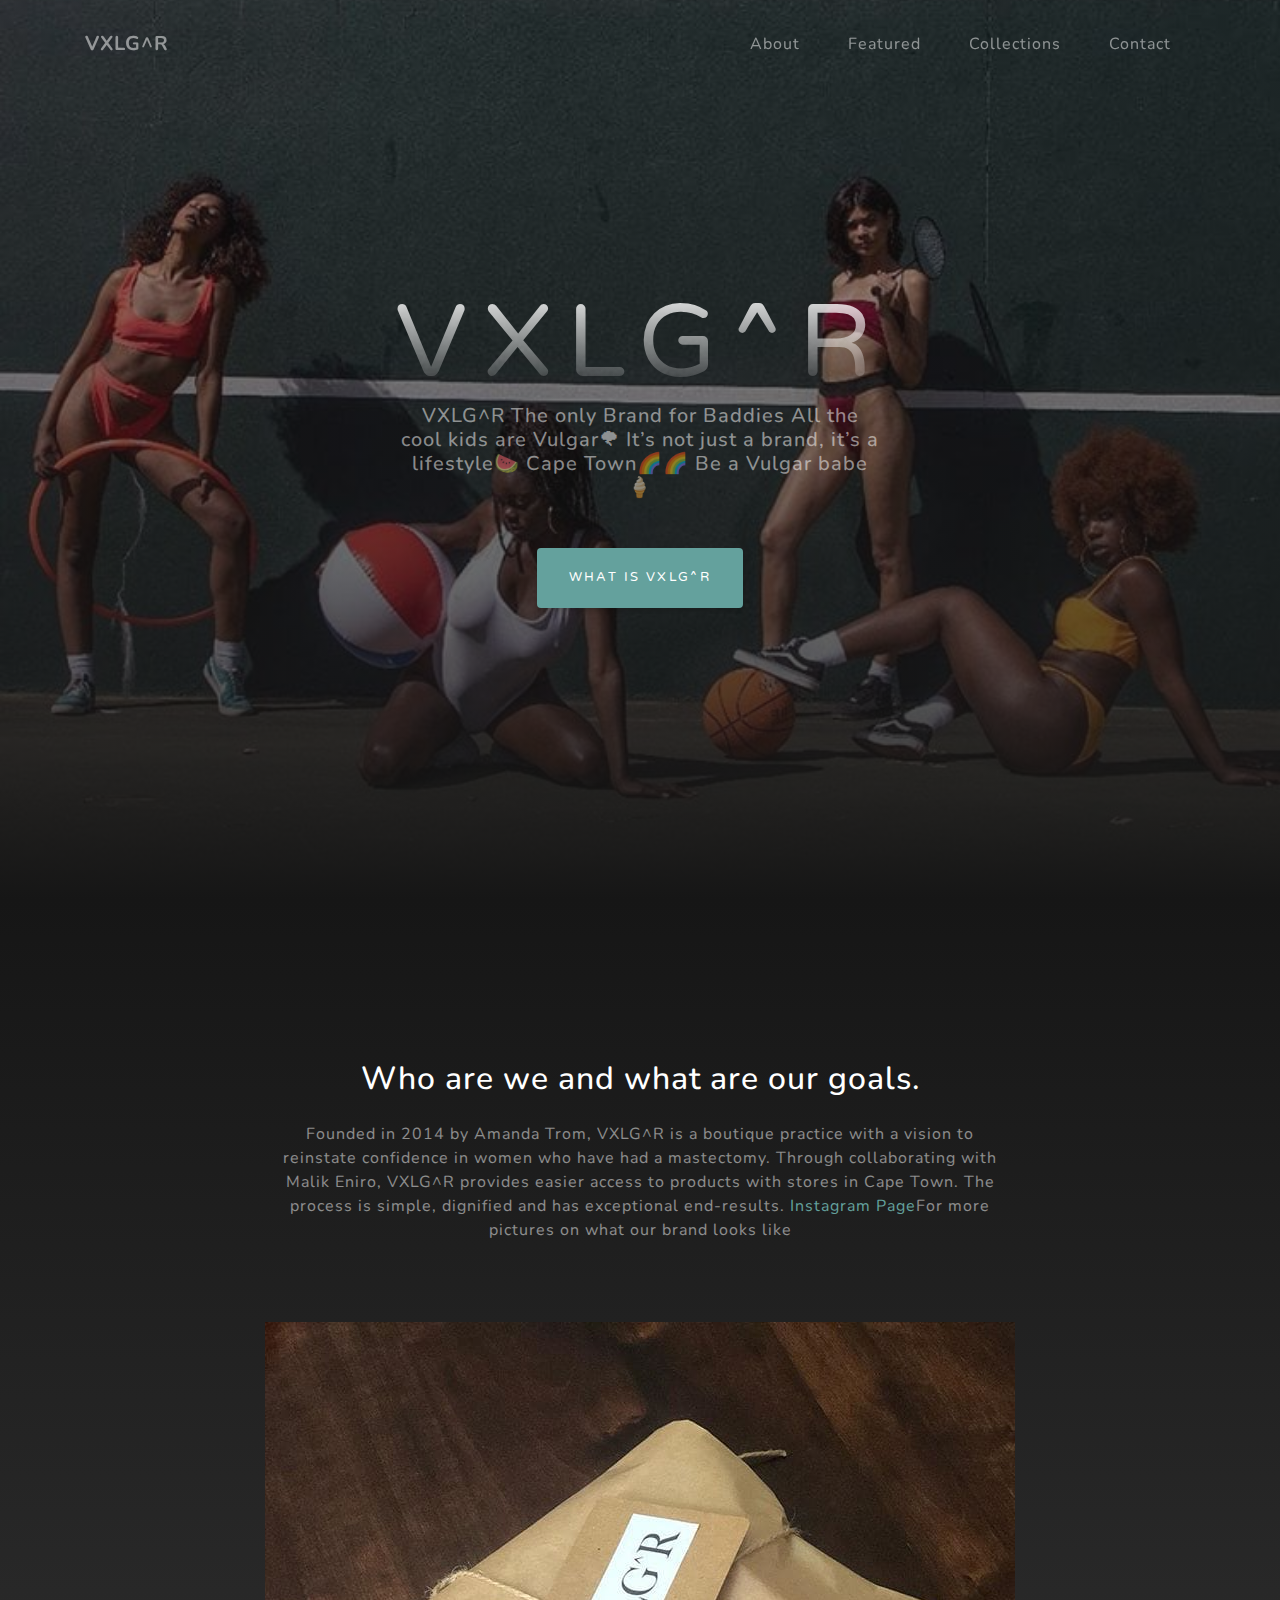
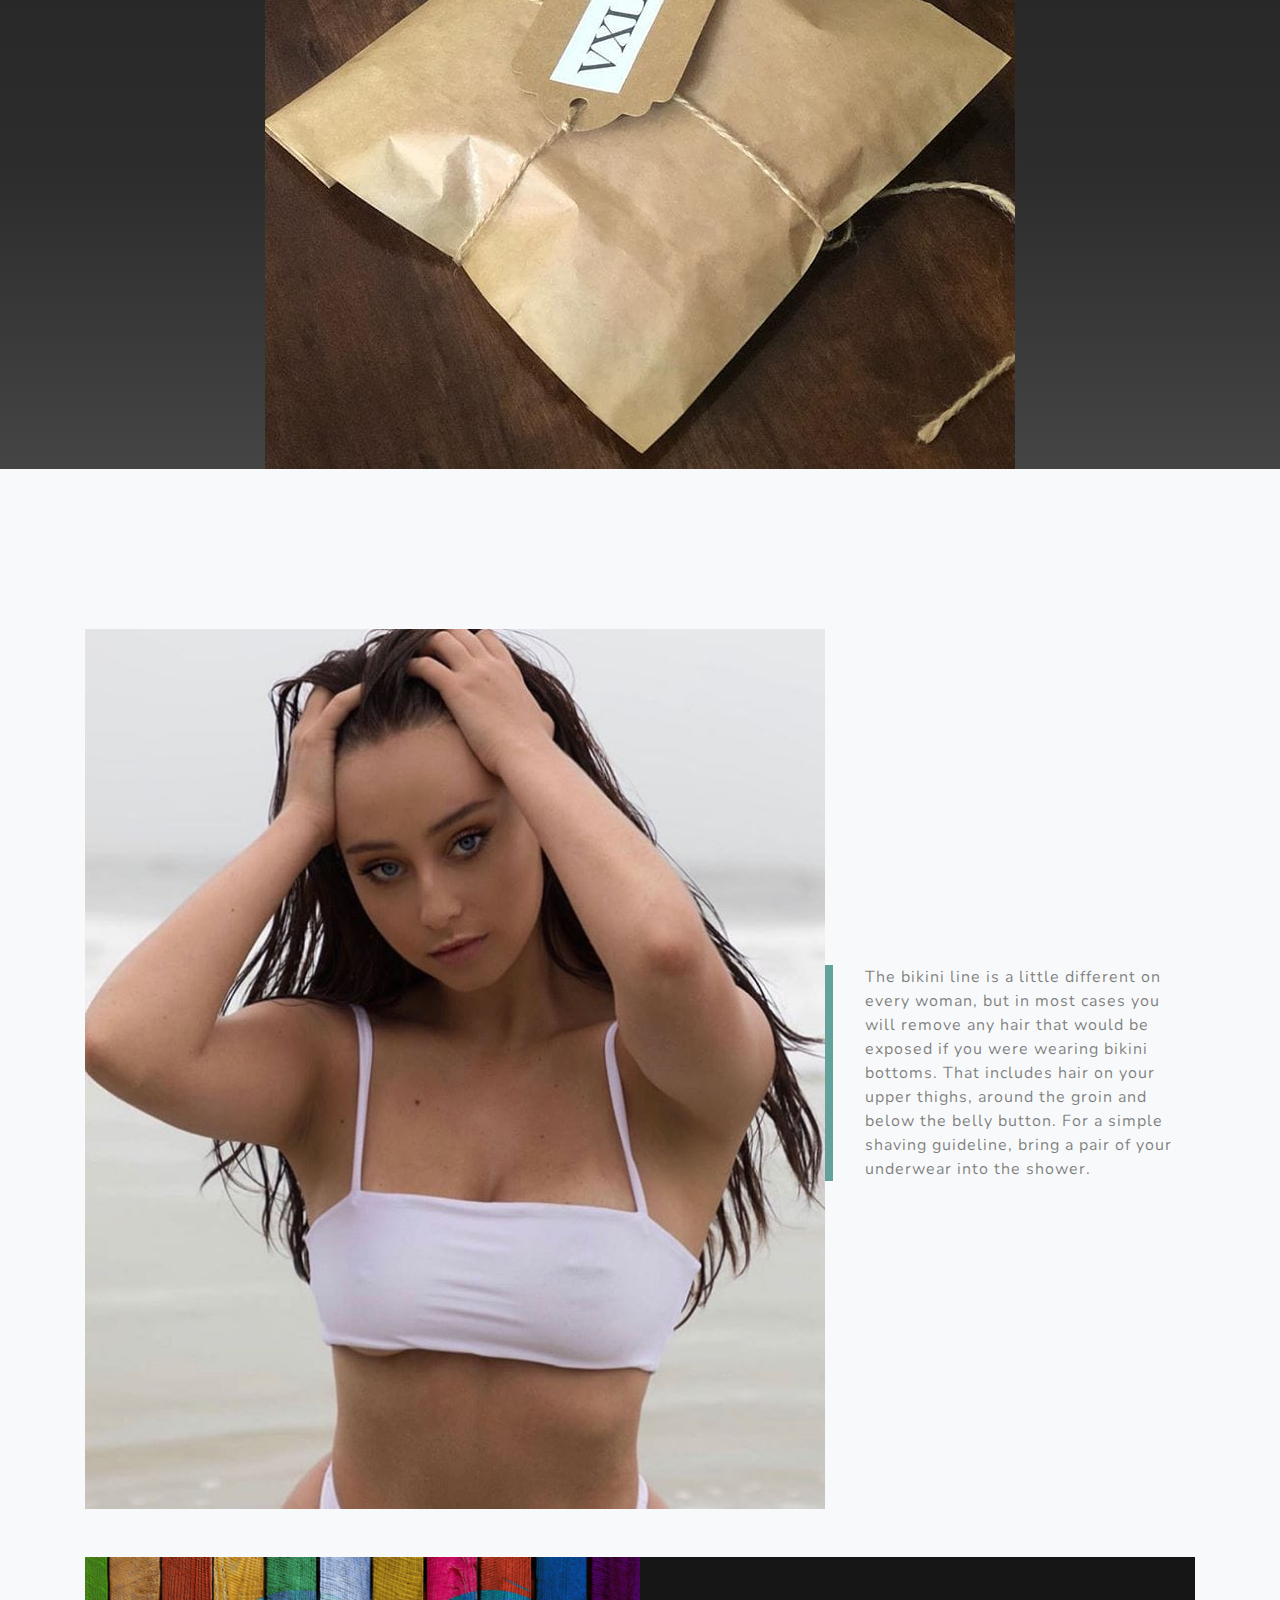
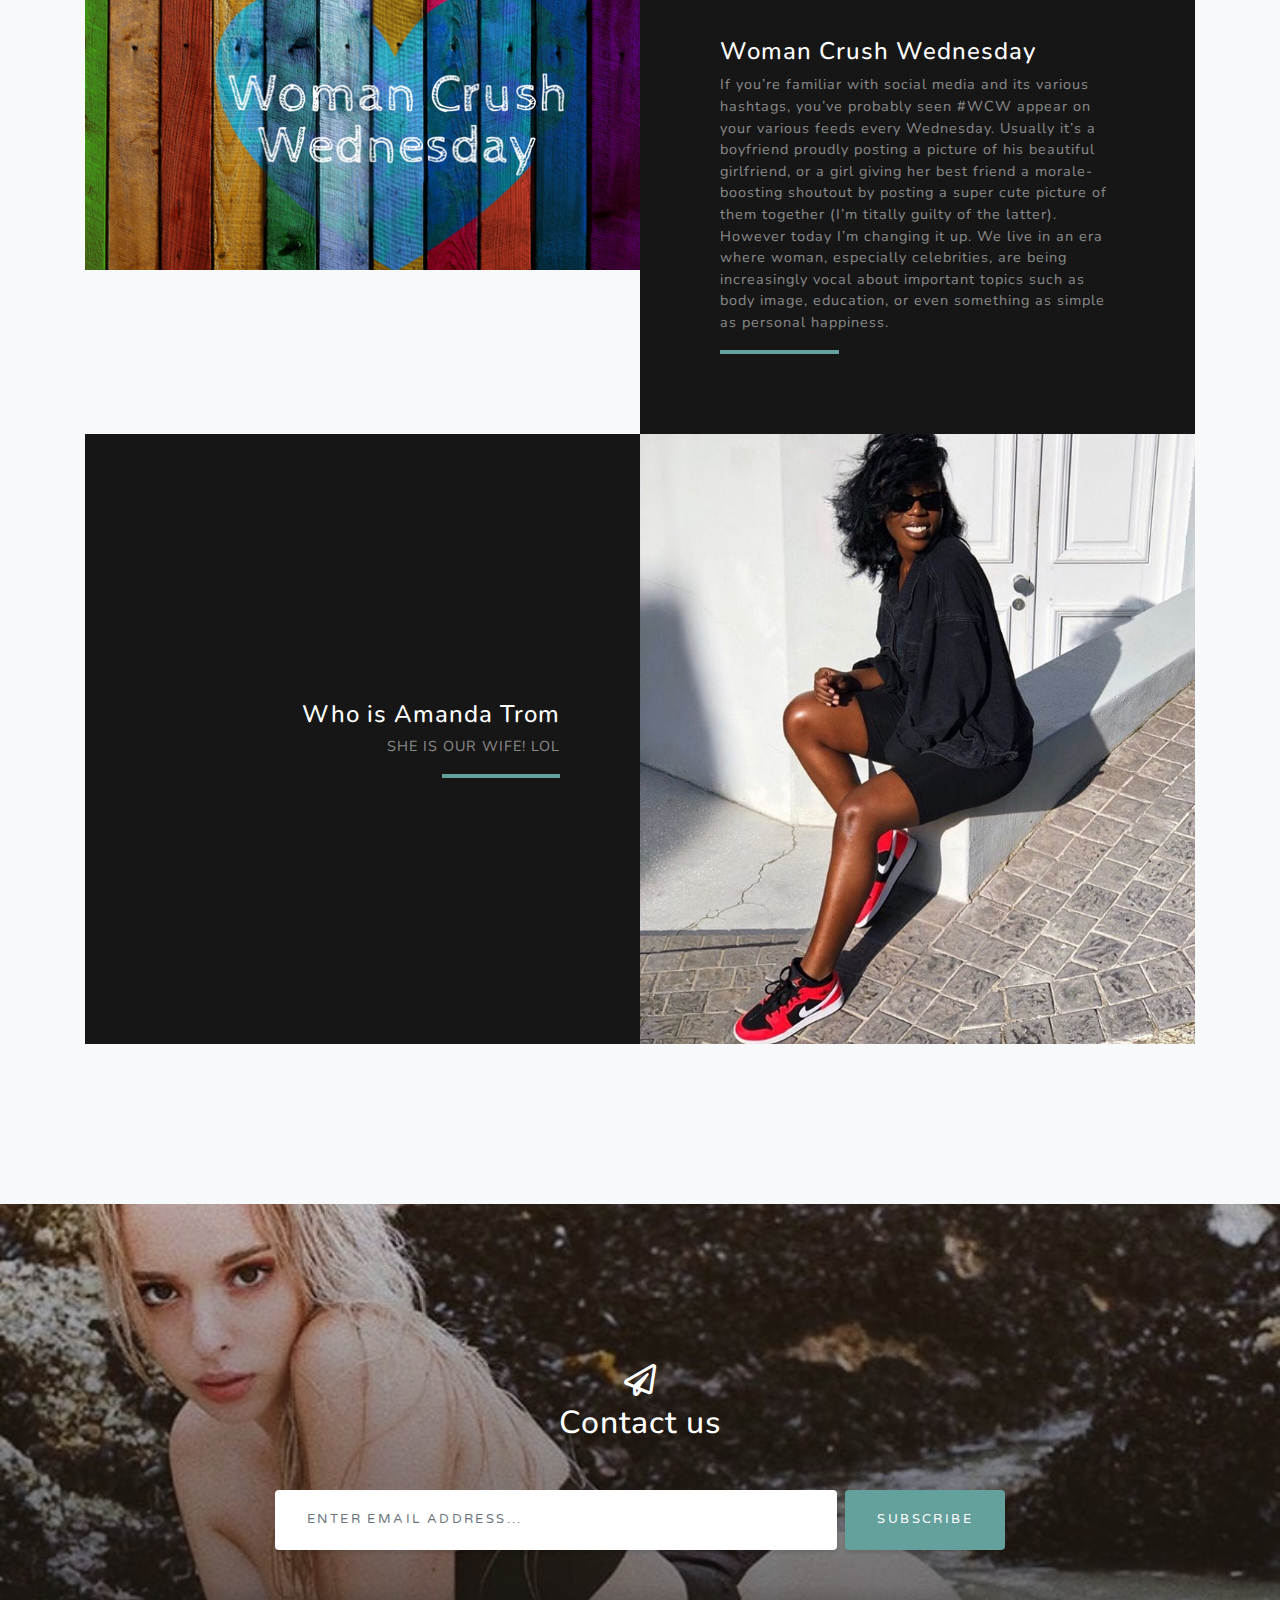
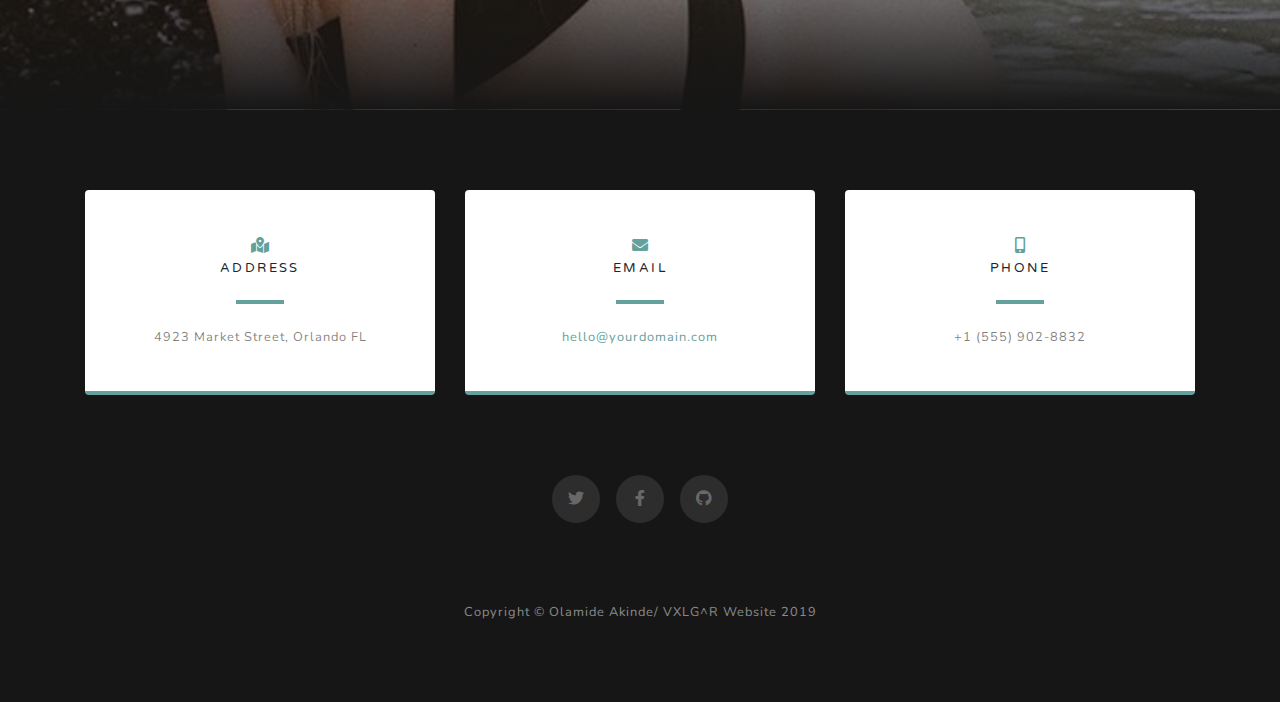
<file: index.html>
<!DOCTYPE html>
<html lang="en">

<head>

  <meta charset="utf-8">
  <meta name="viewport" content="width=device-width, initial-scale=1, shrink-to-fit=no">
  <meta name="description" content="">
  <meta name="author" content="">

  <title>VXLG^R</title>

  <!-- Bootstrap core CSS -->
  <link href="vendor/bootstrap/css/bootstrap.min.css" rel="stylesheet">

  <!-- Custom fonts for this template -->
  <link href="vendor/fontawesome-free/css/all.min.css" rel="stylesheet">
  <link href="https://fonts.googleapis.com/css?family=Varela+Round" rel="stylesheet">
  <link href="https://fonts.googleapis.com/css?family=Nunito:200,200i,300,300i,400,400i,600,600i,700,700i,800,800i,900,900i" rel="stylesheet">

  <!-- Custom styles for this template -->
  <link href="css/grayscale.min.css" rel="stylesheet">

</head>

<body id="page-top">

  <!-- Navigation -->
  <nav class="navbar navbar-expand-lg navbar-light fixed-top" id="mainNav">
    <div class="container">
      <a class="navbar-brand js-scroll-trigger" href="#page-top">VXLG^R</a>
      <button class="navbar-toggler navbar-toggler-right" type="button" data-toggle="collapse" data-target="#navbarResponsive" aria-controls="navbarResponsive" aria-expanded="false" aria-label="Toggle navigation">
        Menu
        <i class="fas fa-bars"></i>
      </button>
      <div class="collapse navbar-collapse" id="navbarResponsive">
        <ul class="navbar-nav ml-auto">
          <li class="nav-item">
            <a class="nav-link js-scroll-trigger" href="#about">About</a>
          </li>
          <li class="nav-item">
            <a class="nav-link js-scroll-trigger" href="#projects">Featured</a>
          </li>
          <li class="nav-item">
              <a class="nav-link js-scroll-trigger" href="collection.html">Collections</a>
            </li>
          <li class="nav-item">
            <a class="nav-link js-scroll-trigger" href="#signup">Contact</a>
          </li>
        </ul>
      </div>
    </div>
  </nav>

  <!-- Header -->
  <header class="masthead">
    <div class="container d-flex h-100 align-items-center">
      <div class="mx-auto text-center">
        <h1 class="mx-auto my-0 text-uppercase">VXLG^R</h1>
        <h2 class="text-white-50 mx-auto mt-2 mb-5">VXLG^R
          The only Brand for Baddies
          All the cool kids are Vulgar🌪
          It’s not just a brand, it’s a lifestyle🍉
          Cape Town🌈🌈
          Be a Vulgar babe🍦</h2>
        <a href="#about" class="btn btn-primary js-scroll-trigger">What is VXLG^R</a>
      </div>
    </div>
  </header>

  <!-- About Section -->
  <section id="about" class="about-section text-center">
    <div class="container">
      <div class="row">
        <div class="col-lg-8 mx-auto">
          <h2 class="text-white mb-4">Who are we and what are our goals.</h2>
          <p class="text-white-50">Founded in 2014 by Amanda Trom,  VXLG^R is a boutique practice with a vision to reinstate confidence in women who have had a mastectomy. Through collaborating with Malik Eniro,  VXLG^R provides easier access to products with stores in Cape Town. The process is simple, dignified and has exceptional end-results.
            <a href="https://www.instagram.com/vulgar_za/?hl=en">Instagram Page</a>For more pictures on what our brand looks like</p>
        </div>
      </div>
      <img src="img/vulgar.jpeg" class="img-fluid" alt="start up image">
    </div>
  </section>

  <!-- Projects Section -->
  <section id="projects" class="projects-section bg-light">
    <div class="container">

      <!-- Featured Project Row -->
      <div class="row align-items-center no-gutters mb-4 mb-lg-5">
        <div class="col-xl-8 col-lg-7">
          <img class="img-fluid mb-3 mb-lg-0" src="img/vulgar4.jpeg" alt="">
        </div>
        

        <div class="col-xl-4 col-lg-5">
          <div class="featured-text text-center text-lg-left">
            <h4></h4>
            <p class="text-black-50 mb-0">The bikini line is a little different on every woman, but in most cases you will remove any hair that would be exposed if you were wearing bikini bottoms. That includes hair on your upper thighs, around the groin and below the belly button. For a simple shaving guideline, bring a pair of your underwear into the shower.</p>
          </div>
        </div>
      </div>
      
      

      <!-- Project One Row -->
      <div class="row justify-content-center no-gutters mb-5 mb-lg-0">
        <div class="col-lg-6">
          <img class="img-fluid" src="img/wcw.png" alt="woman crush Wednesday">
        </div>
        <div class="col-lg-6">
          <div class="bg-black text-center h-100 project">
            <div class="d-flex h-100">
              <div class="project-text w-100 my-auto text-center text-lg-left">
                <h4 class="text-white">Woman Crush Wednesday</h4>
                <p class="mb-0 text-white-50">If you’re familiar with social media and its various hashtags, you’ve probably seen #WCW appear on your various feeds every Wednesday. Usually it’s a boyfriend proudly posting a picture of his beautiful girlfriend, or a girl giving her best friend a morale-boosting shoutout by posting a super cute picture of them together (I’m titally guilty of the latter). However today I’m changing it up. We live in an era where woman, especially celebrities, are being increasingly vocal about important topics such as body image, education, or even something as simple as personal happiness.</p>
                <hr class="d-none d-lg-block mb-0 ml-0">
              </div>
            </div>
          </div>
        </div>
      </div>

      <!-- Project Two Row -->
      <div class="row justify-content-center no-gutters">
        <div class="col-lg-6">
          <img class="img-fluid" src="img/amanda.jpeg" alt="pic of Amanda">
        </div>
        <div class="col-lg-6 order-lg-first">
          <div class="bg-black text-center h-100 project">
            <div class="d-flex h-100">
              <div class="project-text w-100 my-auto text-center text-lg-right">
                <h4 class="text-white">Who is Amanda Trom</h4>
                <p class="mb-0 text-white-50">SHE IS OUR WIFE! LOL</p>
                <hr class="d-none d-lg-block mb-0 mr-0">
              </div>
            </div>
          </div>
        </div>
      </div>

    </div>
  </section>

  <!-- Signup Section -->
  <section id="signup" class="signup-section">
    <div class="container">
      <div class="row">
        <div class="col-md-10 col-lg-8 mx-auto text-center">

          <i class="far fa-paper-plane fa-2x mb-2 text-white"></i>
          <h2 class="text-white mb-5">Contact us</h2>

          <form class="form-inline d-flex">
            <input type="email" class="form-control flex-fill mr-0 mr-sm-2 mb-3 mb-sm-0" id="inputEmail" placeholder="Enter email address...">
            <button type="submit" class="btn btn-primary mx-auto">Subscribe</button>
          </form>

        </div>
      </div>
    </div>
  </section>

  <!-- Contact Section -->
  <section class="contact-section bg-black">
    <div class="container">

      <div class="row">

        <div class="col-md-4 mb-3 mb-md-0">
          <div class="card py-4 h-100">
            <div class="card-body text-center">
              <i class="fas fa-map-marked-alt text-primary mb-2"></i>
              <h4 class="text-uppercase m-0">Address</h4>
              <hr class="my-4">
              <div class="small text-black-50">4923 Market Street, Orlando FL</div>
            </div>
          </div>
        </div>

        <div class="col-md-4 mb-3 mb-md-0">
          <div class="card py-4 h-100">
            <div class="card-body text-center">
              <i class="fas fa-envelope text-primary mb-2"></i>
              <h4 class="text-uppercase m-0">Email</h4>
              <hr class="my-4">
              <div class="small text-black-50">
                <a href="#">hello@yourdomain.com</a>
              </div>
            </div>
          </div>
        </div>

        <div class="col-md-4 mb-3 mb-md-0">
          <div class="card py-4 h-100">
            <div class="card-body text-center">
              <i class="fas fa-mobile-alt text-primary mb-2"></i>
              <h4 class="text-uppercase m-0">Phone</h4>
              <hr class="my-4">
              <div class="small text-black-50">+1 (555) 902-8832</div>
            </div>
          </div>
        </div>
      </div>

      <div class="social d-flex justify-content-center">
        <a href="#" class="mx-2">
          <i class="fab fa-twitter"></i>
        </a>
        <a href="#" class="mx-2">
          <i class="fab fa-facebook-f"></i>
        </a>
        <a href="#" class="mx-2">
          <i class="fab fa-github"></i>
        </a>
      </div>

    </div>
  </section>

  <!-- Footer -->
  <footer class="bg-black small text-center text-white-50">
    <div class="container">
      Copyright &copy; Olamide Akinde/ VXLG^R Website 2019
    </div>
  </footer>

  <!-- Bootstrap core JavaScript -->
  <script src="vendor/jquery/jquery.min.js"></script>
  <script src="vendor/bootstrap/js/bootstrap.bundle.min.js"></script>

  <!-- Plugin JavaScript -->
  <script src="vendor/jquery-easing/jquery.easing.min.js"></script>

  <!-- Custom scripts for this template -->
  <script src="js/grayscale.min.js"></script>

</body>

</html>
</file>
<file: css/grayscale.min.css>
/*!
 * Start Bootstrap - Grayscale v5.0.8 (https://startbootstrap.com/template-overviews/grayscale)
 * Copyright 2013-2019 Start Bootstrap
 * Licensed under MIT (https://github.com/BlackrockDigital/startbootstrap-grayscale/blob/master/LICENSE)
 */#mainNav{min-height:56px;background-color:#fff}#mainNav .navbar-toggler{font-size:80%;padding:.75rem;color:#64a19d;border:1px solid #64a19d}#mainNav .navbar-toggler:focus{outline:0}#mainNav .navbar-brand{color:#161616;font-weight:700;padding:.9rem 0}#mainNav .navbar-nav .nav-item:hover{color:fade(white,80%);outline:0;background-color:transparent}#mainNav .navbar-nav .nav-item:active,#mainNav .navbar-nav .nav-item:focus{outline:0;background-color:transparent}@media (min-width:992px){#mainNav{padding-top:0;padding-bottom:0;border-bottom:none;background-color:transparent;-webkit-transition:background-color .3s ease-in-out;transition:background-color .3s ease-in-out}#mainNav .navbar-brand{padding:.5rem 0;color:rgba(255,255,255,.5)}#mainNav .nav-link{-webkit-transition:none;transition:none;padding:2rem 1.5rem;color:rgba(255,255,255,.5)}#mainNav .nav-link:hover{color:rgba(255,255,255,.75)}#mainNav .nav-link:active{color:#fff}#mainNav.navbar-shrink{background-color:#fff}#mainNav.navbar-shrink .navbar-brand{color:#161616}#mainNav.navbar-shrink .nav-link{color:#161616;padding:1.5rem 1.5rem 1.25rem;border-bottom:.25rem solid transparent}#mainNav.navbar-shrink .nav-link:hover{color:#64a19d}#mainNav.navbar-shrink .nav-link:active{color:#467370}#mainNav.navbar-shrink .nav-link.active{color:#64a19d;outline:0;border-bottom:.25rem solid #64a19d}}.masthead{position:relative;width:100%;height:auto;min-height:35rem;padding:15rem 0;background:-webkit-gradient(linear,left top,left bottom,from(rgba(22,22,22,.3)),color-stop(75%,rgba(22,22,22,.7)),to(#161616)),url(../img/vulgar16.jpeg);background:linear-gradient(to bottom,rgba(22,22,22,.3) 0,rgba(22,22,22,.7) 75%,#161616 100%),url(../img/vulgar16.jpeg);background-position:center;background-repeat:no-repeat;background-attachment:scroll;background-size:cover}.masthead h1{font-family:'Varela Round';font-size:2.5rem;line-height:2.5rem;letter-spacing:.8rem;background:-webkit-linear-gradient(rgba(255,255,255,.9),rgba(255,255,255,0));-webkit-text-fill-color:transparent;-webkit-background-clip:text}.masthead h2{max-width:20rem;font-size:1rem}@media (min-width:768px){.masthead h1{font-size:4rem;line-height:4rem}}@media (min-width:992px){.masthead{height:100vh;padding:0}.masthead h1{font-size:6.5rem;line-height:6.5rem;letter-spacing:.8rem}.masthead h2{max-width:30rem;font-size:1.25rem}}.btn{-webkit-box-shadow:0 .1875rem .1875rem 0 rgba(0,0,0,.1)!important;box-shadow:0 .1875rem .1875rem 0 rgba(0,0,0,.1)!important;padding:1.25rem 2rem;font-family:'Varela Round';font-size:80%;text-transform:uppercase;letter-spacing:.15rem;border:0}.btn-primary{background-color:#64a19d}.btn-primary:hover{background-color:#4f837f}.btn-primary:focus{background-color:#4f837f;color:#fff}.btn-primary:active{background-color:#467370!important}.about-section{padding-top:10rem;background:-webkit-gradient(linear,left top,left bottom,from(#161616),color-stop(75%,rgba(22,22,22,.9)),to(rgba(22,22,22,.8)));background:linear-gradient(to bottom,#161616 0,rgba(22,22,22,.9) 75%,rgba(22,22,22,.8) 100%)}.about-section p{margin-bottom:5rem}.projects-section{padding:10rem 0}.projects-section .featured-text{padding:2rem}@media (min-width:992px){.projects-section .featured-text{padding:0 0 0 2rem;border-left:.5rem solid #64a19d}}.projects-section .project-text{padding:3rem;font-size:90%}@media (min-width:992px){.projects-section .project-text{padding:5rem}.projects-section .project-text hr{border-color:#64a19d;border-width:.25rem;width:30%}}.signup-section{padding:10rem 0;background:-webkit-gradient(linear,left top,left bottom,from(rgba(22,22,22,.1)),color-stop(75%,rgba(22,22,22,.5)),to(#161616)),url(../img/vulgar5.jpeg);background:linear-gradient(to bottom,rgba(22,22,22,.1) 0,rgba(22,22,22,.5) 75%,#161616 100%),url(../img/vulgar5.jpeg);background-position:center;background-repeat:no-repeat;background-attachment:scroll;background-size:cover}.signup-section .form-inline input{-webkit-box-shadow:0 .1875rem .1875rem 0 rgba(0,0,0,.1)!important;box-shadow:0 .1875rem .1875rem 0 rgba(0,0,0,.1)!important;padding:1.25rem 2rem;height:auto;font-family:'Varela Round';font-size:80%;text-transform:uppercase;letter-spacing:.15rem;border:0}.contact-section{padding:5rem 0 0}.contact-section .card{border:0;border-bottom:.25rem solid #64a19d}.contact-section .card h4{font-size:.8rem;font-family:'Varela Round';text-transform:uppercase;letter-spacing:.15rem}.contact-section .card hr{border-color:#64a19d;border-width:.25rem;width:3rem}.contact-section .social{margin-top:5rem}.contact-section .social a{text-align:center;height:3rem;width:3rem;background:rgba(255,255,255,.1);border-radius:100%;line-height:3rem;color:rgba(255,255,255,.3)}.contact-section .social a:hover{color:rgba(255,255,255,.5)}.contact-section .social a:active{color:#fff}body{font-family:Nunito;letter-spacing:.0625em}a{color:#64a19d}a:focus,a:hover{text-decoration:none;color:#3c6360}.bg-black{background-color:#161616!important}.bg-primary{background-color:#64a19d!important}.text-primary{color:#64a19d!important}footer{padding:5rem 0}
</file>
